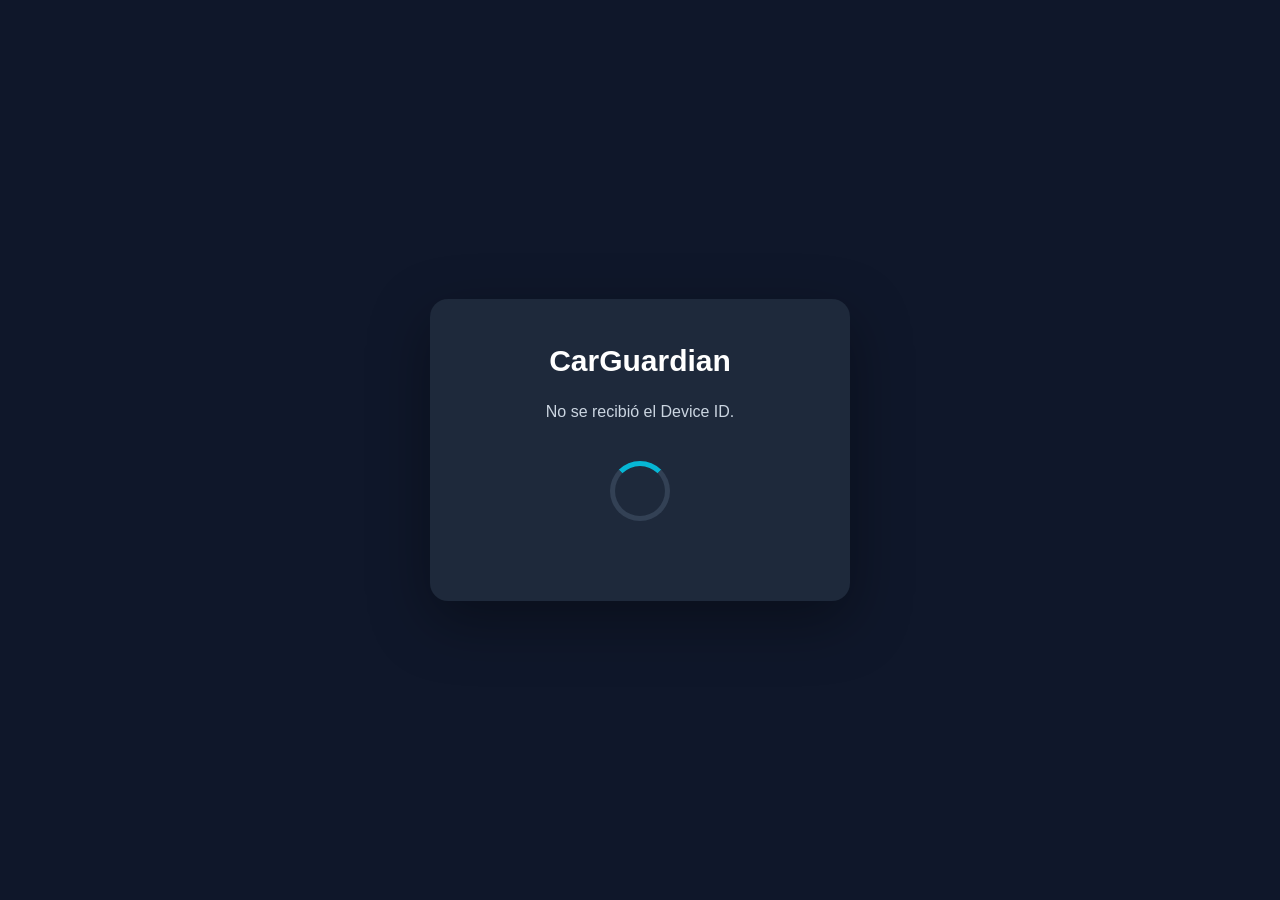
<file: activate/index.html>
<!DOCTYPE html>
<html lang="es">
<head>
    <meta charset="UTF-8">
    <meta name="viewport" content="width=device-width, initial-scale=1.0">
    <title>CarGuardian Analytics</title>
    <style>
        * {
            margin: 0;
            padding: 0;
            box-sizing: border-box;
        }

        body {
            font-family: Arial, Helvetica, sans-serif;
            background: #0f172a;
            color: white;
            display: flex;
            justify-content: center;
            align-items: center;
            height: 100vh;
            text-align: center;
            padding: 40px;
        }

        .card {
            width: 420px;
            background: #1e293b;
            border-radius: 18px;
            padding: 45px;
            box-shadow: 0 20px 60px rgba(0, 0, 0, .35);
        }

        h1 {
            margin-bottom: 20px;
            font-size: 30px;
        }

        p {
            color: #cbd5e1;
            line-height: 28px;
        }

        .loader {
            margin: 35px auto;
            width: 60px;
            height: 60px;
            border-radius: 50%;
            border: 5px solid #334155;
            border-top: 5px solid #06b6d4;
            animation: spin 1s linear infinite;
        }

        @keyframes spin {
            to {
                transform: rotate(360deg);
            }
        }
    </style>
</head>
<body>
<div class="card">
    <h1>CarGuardian</h1>
    <p id="status">Localizando servidor...</p>
    <div class="loader"></div>
</div>

<script>
(async () => {
    //-----------------------------------------------------
    // Obtener Device ID
    //-----------------------------------------------------
    const params = new URLSearchParams(window.location.search);
    const device = params.get("device");

    if (!device) {
        document.getElementById("status").innerHTML = "No se recibió el Device ID.";
        return;
    }

    //-----------------------------------------------------
    // Leer server.json
    //-----------------------------------------------------
    try {
        const response = await fetch("/config/server.json?" + Date.now());

        if (!response.ok) {
            throw new Error("No fue posible leer server.json.");
        }

        const config = await response.json();

        //-------------------------------------------------
        // URL pública del servidor
        //-------------------------------------------------
        const backend = config.server.url;
        console.log("Servidor:", backend);

        const destination =
            backend +
            "/activate.html?device=" +
            encodeURIComponent(device);

        console.log("Destino:", destination);

        //-------------------------------------------------
        // Redireccionar
        //-------------------------------------------------
        window.location.replace(destination);

    } catch (error) {
        console.error(error);
        document.getElementById("status").innerHTML = "No fue posible localizar el servidor.";
    }
})();
</script>
</body>
</html>
</file>
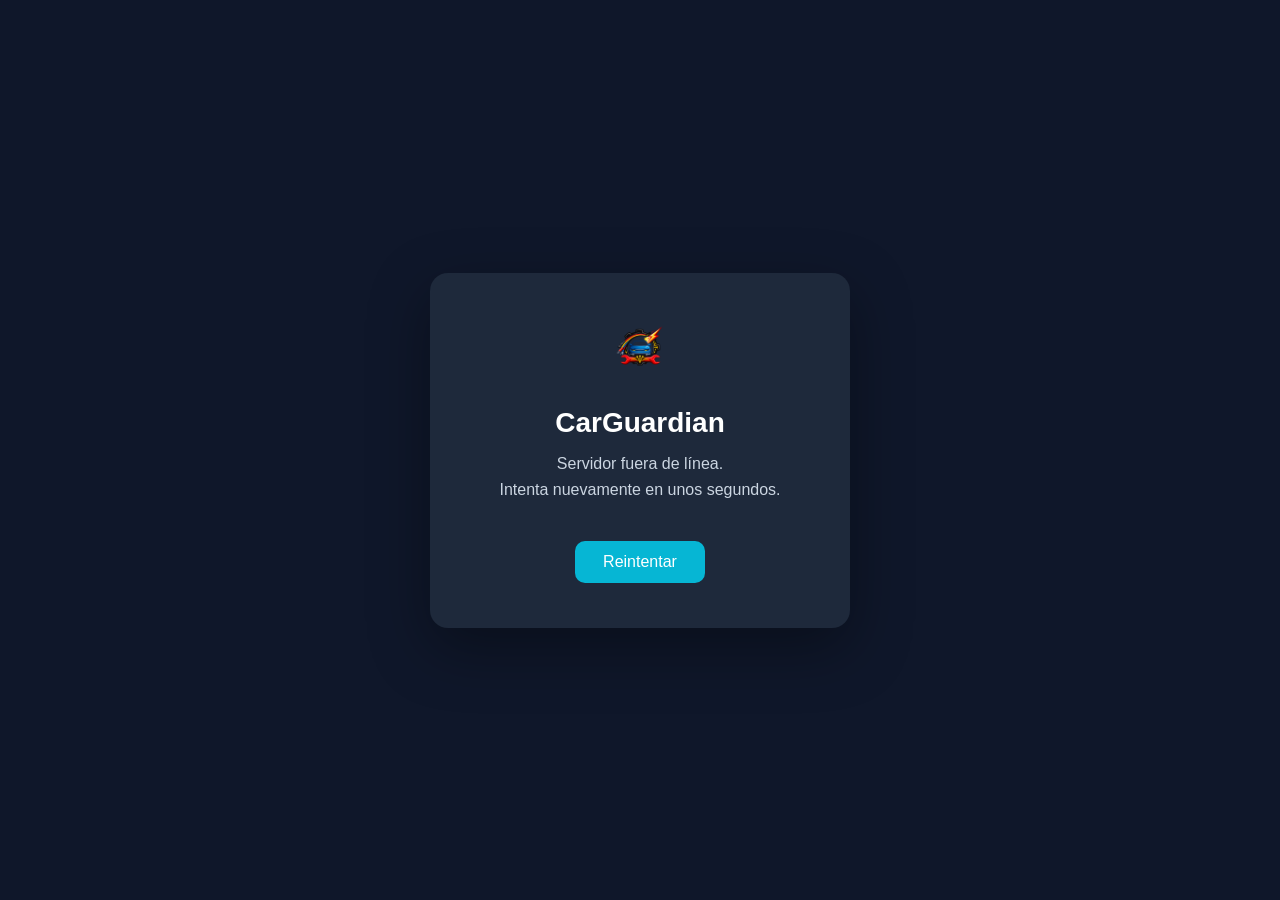
<file: app/index.html>
<!DOCTYPE html>
<html lang="es">
<head>
    <meta charset="UTF-8">
    <meta name="viewport" content="width=device-width, initial-scale=1.0">
    <title>CarGuardian Analytics</title>

    <!-- PWA -->
    <link rel="manifest" href="manifest.json">
    <meta name="theme-color" content="#0f172a">
    <meta name="apple-mobile-web-app-capable" content="yes">
    <meta name="apple-mobile-web-app-status-bar-style" content="black-translucent">
    <meta name="apple-mobile-web-app-title" content="CarGuardian">
    <link rel="apple-touch-icon" href="logo_carGuardian.png">

    <style>
        * { margin: 0; padding: 0; box-sizing: border-box; }

        body {
            font-family: Arial, Helvetica, sans-serif;
            background: #0f172a;
            color: white;
            display: flex;
            justify-content: center;
            align-items: center;
            height: 100vh;
            text-align: center;
            padding: 40px;
        }

        .card {
            width: 420px;
            background: #1e293b;
            border-radius: 18px;
            padding: 45px;
            box-shadow: 0 20px 60px rgba(0, 0, 0, .35);
        }

        .logo {
            width: 90px;
            margin-bottom: 25px;
        }

        h1 {
            margin-bottom: 12px;
            font-size: 28px;
        }

        p {
            color: #cbd5e1;
            line-height: 26px;
            margin-bottom: 18px;
        }

        .loader {
            margin: 30px auto 10px;
            width: 55px;
            height: 55px;
            border-radius: 50%;
            border: 5px solid #334155;
            border-top: 5px solid #06b6d4;
            animation: spin 1s linear infinite;
        }

        @keyframes spin {
            to { transform: rotate(360deg); }
        }

        .btn {
            display: inline-block;
            margin-top: 20px;
            padding: 12px 28px;
            background: #06b6d4;
            color: white;
            border: none;
            border-radius: 10px;
            font-size: 16px;
            cursor: pointer;
            text-decoration: none;
        }

        .btn:hover {
            background: #0891b2;
        }

        .hidden {
            display: none;
        }
    </style>
</head>
<body>
    <div class="card">
        <img src="logo_carGuardian.png" alt="CarGuardian" class="logo">
        <h1>CarGuardian</h1>
        <p id="status">Localizando servidor...</p>
        <div id="loader" class="loader"></div>
        <button id="retryBtn" class="btn hidden" onclick="start()">Reintentar</button>
    </div>

    <script>
        // Registrar Service Worker
        if ("serviceWorker" in navigator) {
            navigator.serviceWorker.register("service-worker.js")
                .then(() => console.log("Service Worker registrado"))
                .catch(err => console.error("Error SW:", err));
        }

        const statusEl = document.getElementById("status");
        const loaderEl = document.getElementById("loader");
        const retryBtn = document.getElementById("retryBtn");

        async function start() {
            statusEl.innerHTML = "Localizando servidor...";
            loaderEl.classList.remove("hidden");
            retryBtn.classList.add("hidden");

            try {
                // 1. Leer server.json
                const configRes = await fetch("/config/server.json?" + Date.now());
                if (!configRes.ok) throw new Error("No se pudo leer server.json");

                const config = await configRes.json();
                const backend = (config.server?.url || config.url || "").replace(/\/$/, "");

                if (!backend) throw new Error("No se encontró la URL del servidor");

                console.log("Servidor detectado:", backend);

                // 2. Comprobar que el backend esté vivo
                statusEl.innerHTML = "Verificando conexión...";

                const healthRes = await fetch(backend + "/health", {
                    method: "GET",
                    signal: AbortSignal.timeout(6000) // 6 segundos máximo
                });

                if (!healthRes.ok) throw new Error("El servidor no responde");

                // 3. ¿Hay sesión?
                const user = localStorage.getItem("user");
                const vehicle = localStorage.getItem("vehicle");

                let destination;

                if (user && vehicle) {
                    // Ya tiene sesión → Dashboard
                    destination = backend + "/pages/dashboard.html";
                } else {
                    // No hay sesión → Login
                    destination = backend + "/pages/login.html";
                }

                statusEl.innerHTML = "Conectando...";
                window.location.replace(destination);

            } catch (error) {
                console.error(error);
                loaderEl.classList.add("hidden");
                statusEl.innerHTML = "Servidor fuera de línea.<br>Intenta nuevamente en unos segundos.";
                retryBtn.classList.remove("hidden");
            }
        }

        // Iniciar automáticamente
        start();
    </script>
</body>
</html>
</file>
